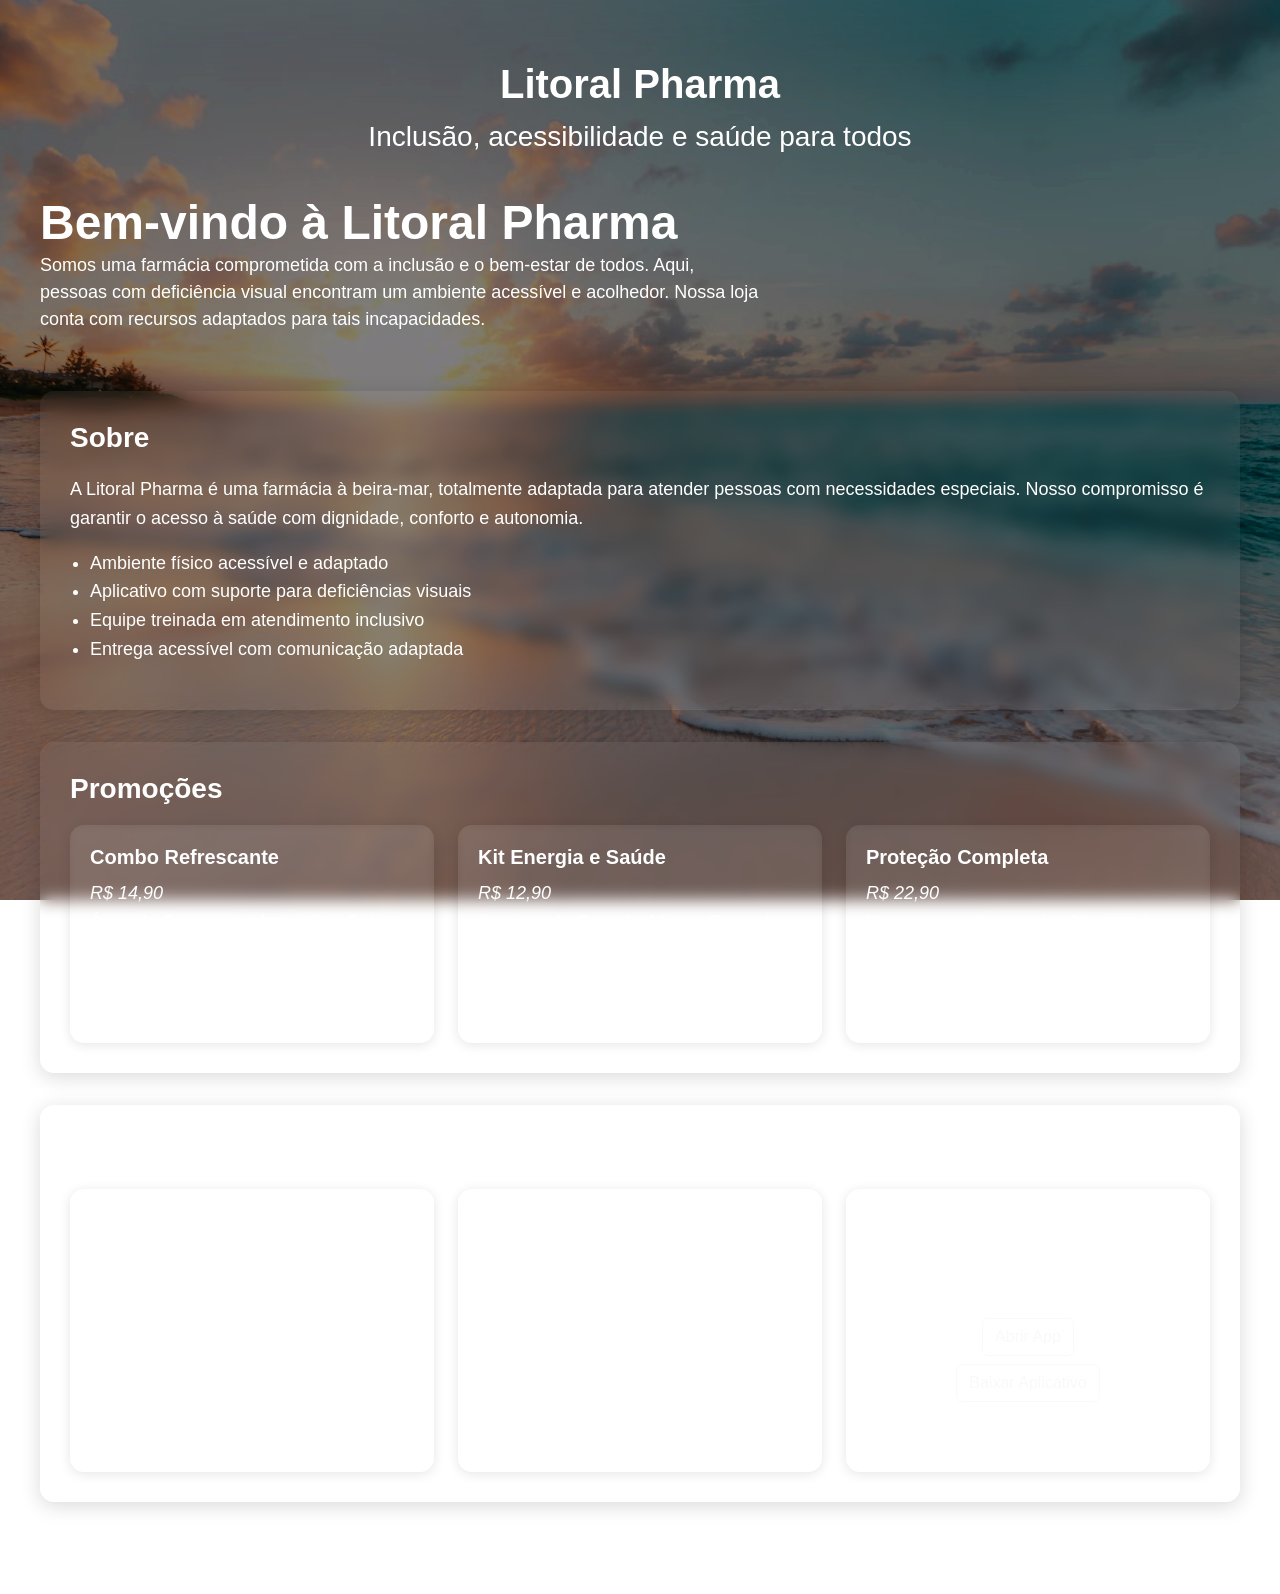
<file: index.html>
<!DOCTYPE html>
<html lang="pt-BR">
  <head>
    <meta charset="utf-8">
    <meta name="viewport" content="width=device-width, initial-scale=1">
    <title>Litoral Shop</title>
    <link href="https://cdn.jsdelivr.net/npm/bootstrap@5.3.8/dist/css/bootstrap.min.css" rel="stylesheet" integrity="sha384-sRIl4kxILFvY47J16cr9ZwB07vP4J8+LH7qKQnuqkuIAvNWLzeN8tE5YBujZqJLB" crossorigin="anonymous">
    <link href="estilo.css" rel="stylesheet">
    <script src="https://cdn.jsdelivr.net/npm/bootstrap@5.3.8/dist/js/bootstrap.bundle.min.js" integrity="sha384-FKyoEForCGlyvwx9Hj09JcYn3nv7wiPVlz7YYwJrWVcXK/BmnVDxM+D2scQbITxI" crossorigin="anonymous"></script>
  </head>

  <body>
    <div class="container-fluid">
      <div class="row">
        <div class="col-md-12 text-center">
		 <button class="audio-text" onclick="tocarAudio('audioTitulo')">
          <h1><strong>Litoral Pharma</strong></h1>
          <h3>Inclusão, acessibilidade e saúde para todos</h3>
		 </button>
		 <audio id="audioTitulo" src="audios/primeiro.mp3"></audio>
        </div>
      </div><br>

      <div class="hero">
        <!-- Botão invisível para tocar áudio -->
        <button class="audio-text" onclick="tocarAudio('audioWelcome')">
          <h1><strong>Bem-vindo à Litoral Pharma</strong></h1>
        </button>
        <audio id="audioWelcome" src="audios/welcome.mp3"></audio>

        <!-- Botão invisível para tocar áudio -->
        <button class="audio-text" onclick="tocarAudio('audioDescricao')">
          <p>
            Somos uma farmácia comprometida com a inclusão e o bem-estar de todos. 
            Aqui, pessoas com deficiência visual encontram um ambiente acessível e acolhedor. 
            Nossa loja conta com recursos adaptados para tais incapacidades.
          </p>
        </button>
        <audio id="audioDescricao" src="audios/descricao.mp3"></audio>
      </div><br><br>

      <div class="tijolo">
        <!-- Botão invisível para tocar áudio -->
        <button class="audio-text" onclick="tocarAudio('audioSobreTitulo')">
          <h2>Sobre</h2>
        </button>
        <audio id="audioSobreTitulo" src="audios/sobre.mp3"></audio>

        <!-- Botão invisível para tocar áudio -->
        <button class="audio-text" onclick="tocarAudio('audioSobreConteudo')">
          <p>
            A Litoral Pharma é uma farmácia à beira-mar, totalmente adaptada para atender pessoas com necessidades especiais.
            Nosso compromisso é garantir o acesso à saúde com dignidade, conforto e autonomia.
          </p>
          <ul>
            <li>Ambiente físico acessível e adaptado</li>
            <li>Aplicativo com suporte para deficiências visuais</li>
            <li>Equipe treinada em atendimento inclusivo</li>
            <li>Entrega acessível com comunicação adaptada</li>
          </ul>
        </button>
        <audio id="audioSobreConteudo" src="audios/sobre2.mp3"></audio>
      </div>


		<div class="tijolo">
		  <!-- Botão invisível para tocar áudio -->
		  <button class="audio-text" onclick="tocarAudio('audioPromocoes')">
			<h2>Promoções</h2>
		  </button>
		  <audio id="audioPromocoes" src="audios/promo.mp3"></audio>

		  <div class="row g-4">
			<div class="col-md-4">
			  <div class="peninha">
				<!-- Botão invisível para tocar áudio -->
				<button class="audio-text" onclick="tocarAudio('audioRefresco')">
				  <h3><strong>Combo Refrescante</strong></h3>
				  <p><i>R$ 14,90</i></p>
				  <p>Água de Coco (caixinha) + Chá Gelado (latinha)<br>
				  Hidratação natural para você se refrescar na praia com sabor e saúde.</p>
				</button>
				<audio id="audioRefresco" src="audios/refresco.mp3"></audio>
			  </div>
			</div>

			<div class="col-md-4">
			  <div class="peninha">
				<!-- Botão invisível para tocar áudio -->
				<button class="audio-text" onclick="tocarAudio('audioEnergy')">
				  <h3><strong>Kit Energia e Saúde</strong></h3>
				  <p><i>R$ 12,90</i></p>
				  <p>Barrinha de Cereal + Mix de Castanhas (sachê 50g)<br>
				  Combinação prática e nutritiva para manter seu pique o dia todo.</p>
				</button>
				<audio id="audioEnergy" src="audios/energy.mp3"></audio>
			  </div>
			</div>

			<div class="col-md-4">
			  <div class="peninha">
				<!-- Botão invisível para tocar áudio -->
				<button class="audio-text" onclick="tocarAudio('audioCompleta')">
				  <h3><strong>Proteção Completa</strong></h3>
				  <p><i>R$ 22,90</i></p>
				  <p>Vitaminas (polivitamínico 30 comp.) + Whey Protein (sachê 30g)<br>
				  Cuidado com sua saúde e reforço na energia para suas atividades.</p>
				</button>
				<audio id="audioCompleta" src="audios/completa.mp3"></audio>
			  </div>
			</div>
		  </div>
		</div>

		<div class="tijolo">
		  <!-- Botão invisível para tocar áudio -->
		  <button class="audio-text" onclick="tocarAudio('audioInformacoes')">
			<h2>Informações</h2>
		  </button>
		  <audio id="audioInformacoes" src="audios/informacoes.mp3"></audio>

		  <div class="row g-4">
			<div class="col-md-4">
			  <div class="peninha">
				<!-- Botão invisível para tocar áudio -->
				<button class="audio-text" onclick="tocarAudio('audioContatos')">
				  <h4><strong>Contatos</strong></h4>
				  <button class="audio-text" onclick="tocarAudio('audioDados')">
				  <p><b>Telefone:</b> (13) 4002-8922</p>
				  <p><b>E-mail:</b> contato@litoralshop.com.br</p>
				  <p><b>Endereço:</b> Av. Beira Mar, 123 — Centro</p>
				  <p><b>Horário de atendimento:</b> 8h — 20h (seg a dom)</p>
				</button>
				<audio id="audioContatos" src="audios/contatos.mp3"></audio>
				<audio id="audioDados" src="audios/dados.mp3"></audio>
			  </div>
			</div>

			<div class="col-md-4">
			  <div class="peninha">
				<!-- Botão invisível para tocar áudio -->
				<button class="audio-text" onclick="tocarAudio('audioLocalizacao')">
				  <h3><strong>Localização</strong></h3>
				  <iframe src="https://www.google.com/maps/embed?pb=!1m18!1m12!1m3!1d1083.7664241494288!2d-46.30776444408879!3d-23.98372548747347!2m3!1f0!2f0!3f0!3m2!1i1024!2i768!4f13.1!3m3!1m2!1s0x94ce035200bd0d8b%3A0x5c3bd5e5c9a702f!2sFarm%C3%A1cias%20Nissei!5e0!3m2!1spt-BR!2sbr!4v1758928159965!5m2!1spt-BR!2sbr" width="350" height="200" style="border:0;" allowfullscreen="" loading="lazy" referrerpolicy="no-referrer-when-downgrade"></iframe>
				</button>
				<audio id="audioLocalizacao" src="audios/localizacao.mp3"></audio>
			  </div>
			</div>

			<div class="col-md-4">
			  <div class="peninha">
				<!-- Botão invisível para tocar áudio -->
				<button class="audio-text" onclick="tocarAudio('audioAplicativo')">
				  <div>
					<h3><strong>Aplicativo</strong></h3></button>
					<!-- Botão invisível para tocar áudio -->
					<button class="audio-text" onclick="tocarAudio('audioAplicativoDescrição')">
					<p>Clique abaixo para abrir o aplicativo local:</p></button>
					<center> <!-- Botão para abrir o aplicativo -->
					<a href="litoralpharma://" class="btn btn-outline-light mt-3">Abrir App</a>
					<br>
					<!-- Botão para baixar o aplicativo -->
					<a href="https://link-do-seu-app.com" class="btn btn-outline-light mt-2">Baixar Aplicativo</a>

				</center>
				  </div>
				</button>
				<audio id="audioAplicativo" src="audios/aplicativo.mp3"></audio>
				<audio id="audioAplicativoDescrição" src="audios/appdesc.mp3"></audio>
			  </div>
			</div>
		  </div>
		</div>
        </div>
      </div>
    </div>
	<script>
	  // Pega todos os elementos <audio> da página
	  const audios = document.querySelectorAll('audio');

	  function tocarAudio(id) {
		// Para todos os áudios
		audios.forEach(audio => {
		  if (!audio.paused) {
			audio.pause();
			audio.currentTime = 0; // volta pro começo
		  }
		});

		// Toca o áudio selecionado
		const audioSelecionado = document.getElementById(id);
		if (audioSelecionado) {
		  audioSelecionado.play();
		}
	  }
	</script>
  </body>
</html>
</file>
<file: estilo.css>
* {
	margin: 0;
	padding: 0;
	box-sizing: border-box;
}

body {
	background-image: url('Fundo.png');
	background-size: cover;
	background-position: center bottom;
	background-attachment: fixed;
	color: white;
	background-color: #ffffff;
	font-family: 'Montserrat', sans-serif;
	font-size: 18px;
	line-height: 1.6;
	padding: 20px;
}

h1, h2, h3, h4 {
	margin-bottom: 12px;
}

.container-fluid {
	padding: 40px 20px;
}

hero {
	padding:60px 28px 36px;
	display:flex;
	flex-direction:column;
	gap:18px
	}

.hero h1{
	font-size:clamp(28px,6vw,48px);
	margin:0;
}
.hero p{
	margin:0;
	max-width:720px;
	line-height:1.5;
	}
	

.tijolo {
	background: rgba(255, 255, 255, 0.05);
	backdrop-filter: blur(8px);
	border-radius: 14px;
	padding: 30px;
	margin-bottom: 32px;
	box-shadow: 0 4px 20px rgba(0, 0, 0, 0.15);
}

.tijolo h2 {
	font-size: 28px;
	margin-bottom: 20px;
	font-weight: bold;
	color: #fff;
}

.tijolo ul {
	margin-top: 10px;
	padding-left: 20px;
}

.peninha {
	background: rgba(255, 255, 255, 0.06);
	backdrop-filter: blur(4px);
	border-radius: 14px;
	padding: 20px;
	height: 100%;
	box-shadow: 0 2px 12px rgba(0, 0, 0, 0.1);
}

.peninha h3 {
	font-size: 20px;
	margin-bottom: 10px;
}

.peninha p {
	margin-bottom: 0;
}

.audio-text {
  background: none;
  border: none;
  padding: 0;
  margin: 0;
  color: inherit;
  font: inherit;
  text-align: inherit;
  cursor: default;
}
</file>
